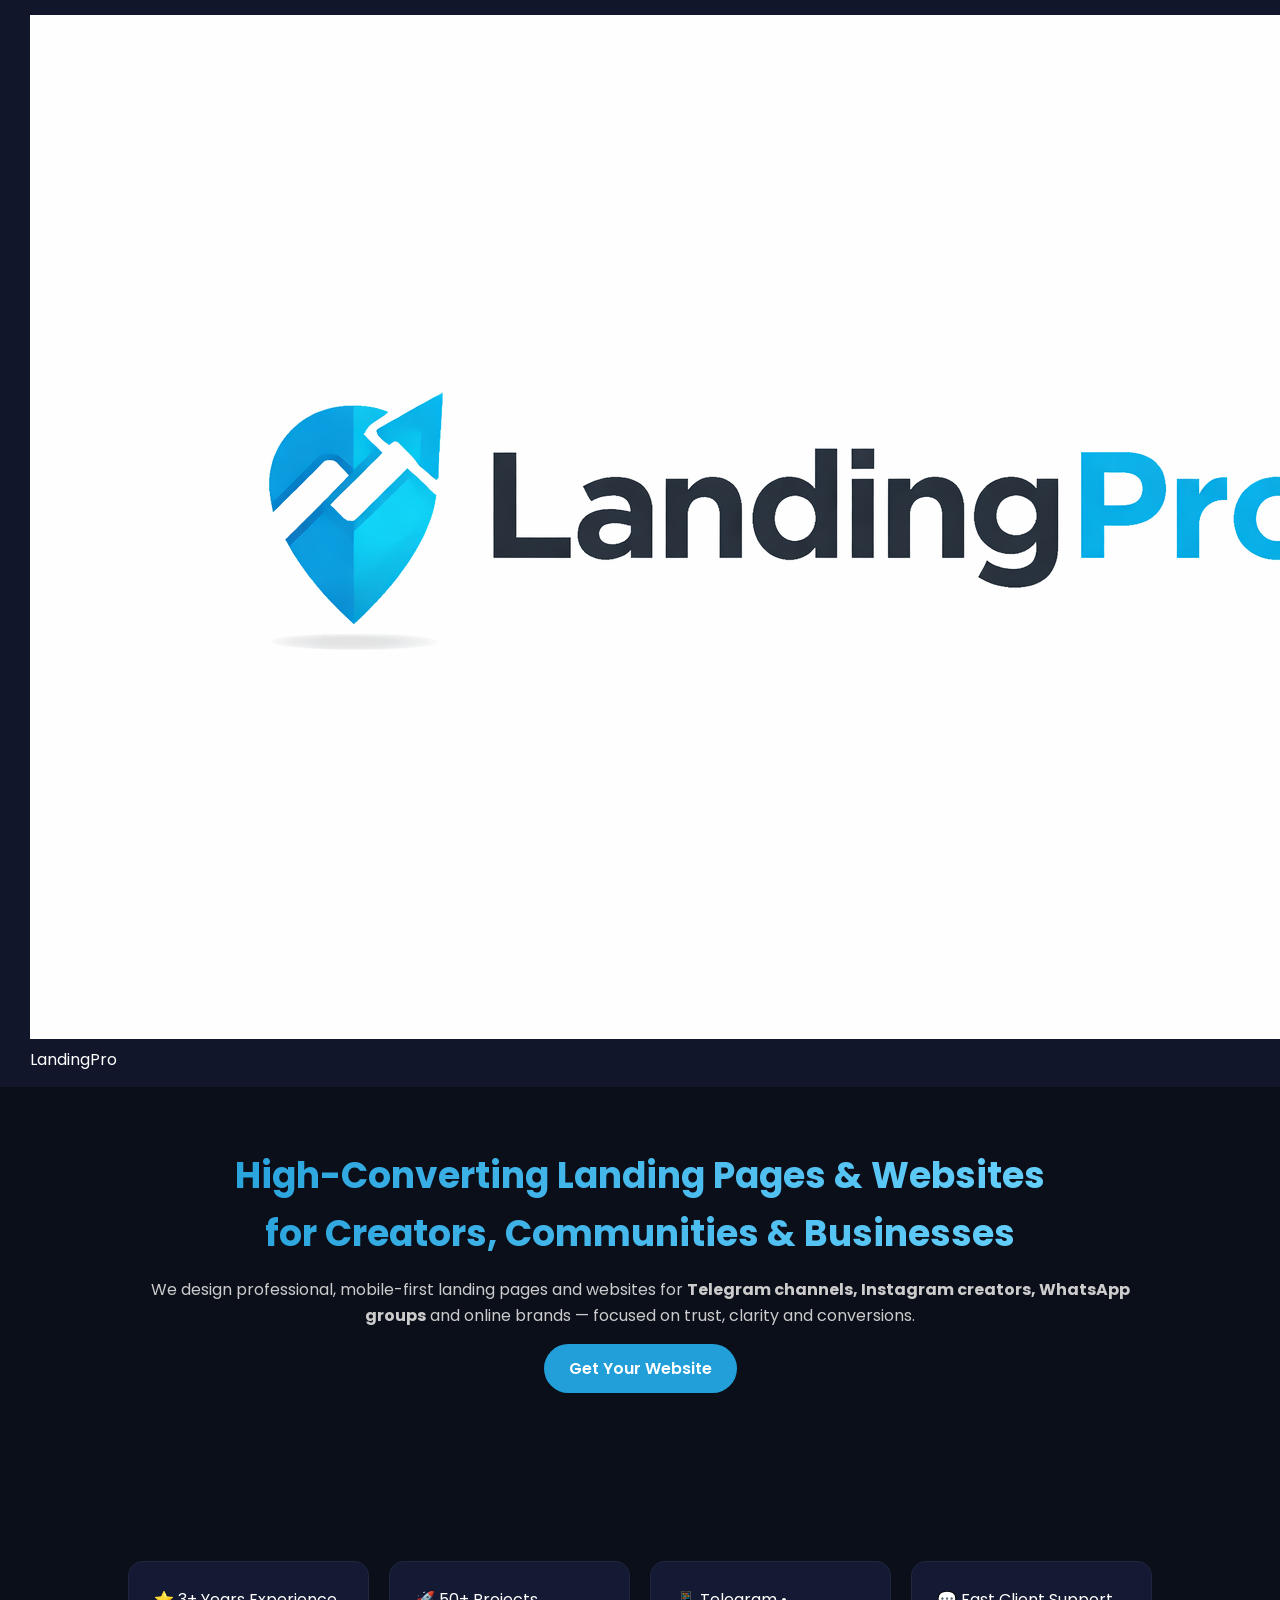
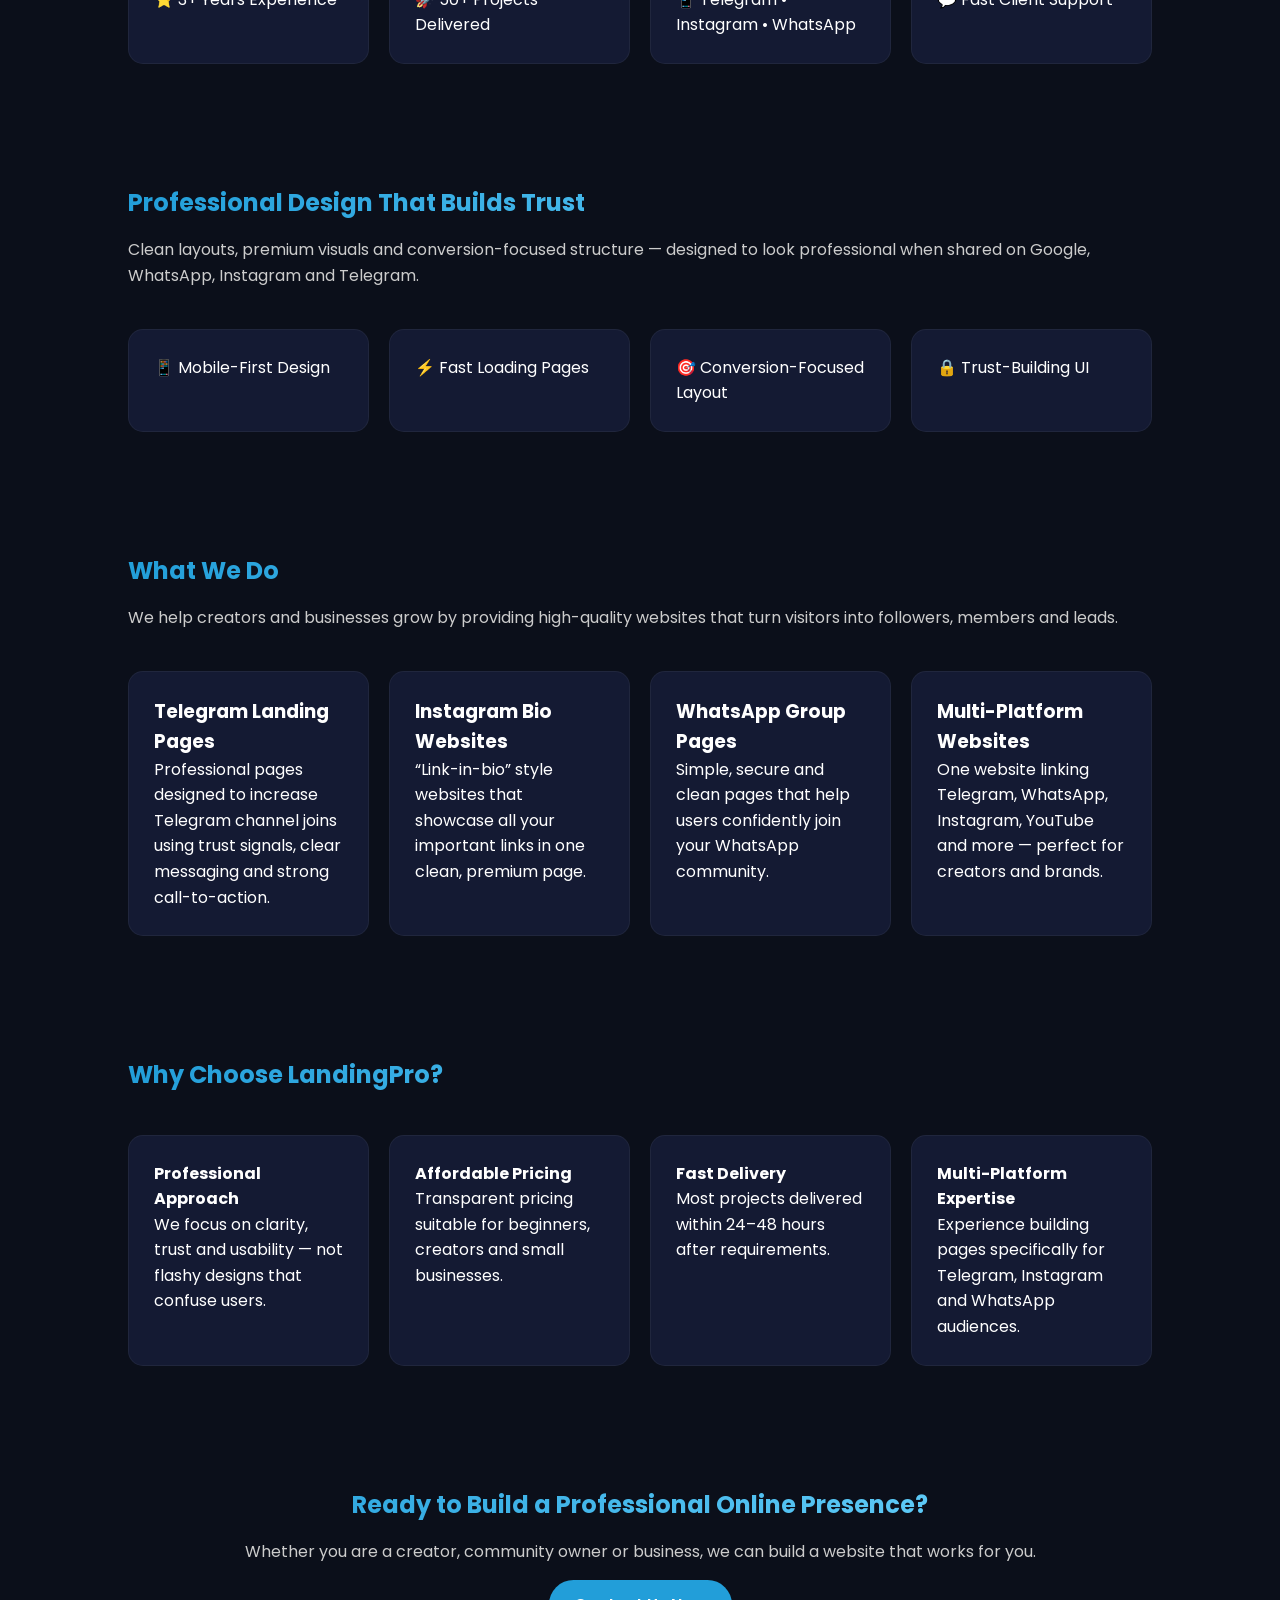
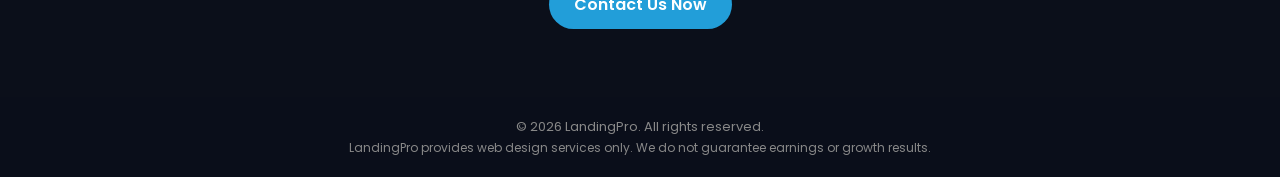
<file: my-website/index.html>
<!DOCTYPE html>
<html lang="en">
<head>
  <!-- BASIC -->
  <meta charset="UTF-8">
  <meta name="viewport" content="width=device-width, initial-scale=1.0">

  <!-- TITLE (VERY IMPORTANT) -->
  <title>LandingPro | High-Converting Landing Pages for Telegram, Instagram & WhatsApp</title>

  <!-- SEO DESCRIPTION -->
  <meta name="description" content="LandingPro builds professional, high-converting landing pages and websites for Telegram channels, Instagram creators, WhatsApp communities and online businesses. Affordable pricing. Fast delivery.">

  <!-- KEYWORDS (OPTIONAL BUT GOOD) -->
  <meta name="keywords" content="landing page design, telegram landing page, instagram bio website, whatsapp landing page, link in bio website, web design services india">

  <!-- OPEN GRAPH (IMAGE WHEN YOU SHARE LINK) -->
  <meta property="og:title" content="LandingPro – Professional Landing Page Services">
  <meta property="og:description" content="We create premium landing pages & websites for Telegram, Instagram, WhatsApp & creators to increase joins, leads and trust.">
  <meta property="og:image" content="https://yourdomain.com/assets/preview.jpg">
  <meta property="og:url" content="https://yourdomain.com">
  <meta property="og:type" content="website">

  <!-- WHATSAPP / TWITTER PREVIEW -->
  <meta name="twitter:card" content="summary_large_image">
  <meta name="twitter:title" content="LandingPro – Landing Pages That Convert">
  <meta name="twitter:description" content="Professional landing pages for Telegram, Instagram & WhatsApp.">
  <meta name="twitter:image" content="https://yourdomain.com/assets/preview.jpg">

  <!-- CSS -->
  <link rel="stylesheet" href="css/style.css">

  <!-- FONT -->
  <link href="https://fonts.googleapis.com/css2?family=Poppins:wght@300;400;600;700&display=swap" rel="stylesheet">
</head>

<body>

<!-- HEADER -->
<header class="site-header">
  <div class="header-left">
    <img src="assets/logo.png" alt="LandingPro Logo" class="logo">
    <span class="brand">LandingPro</span>
  </div>

  <nav class="nav" id="navMenu">
    <a href="index.html">Home</a>
    <a href="services.html">Services</a>
    <a href="portfolio.html">Portfolio</a>
    <a href="pricing.html">Pricing</a>
    <a href="contact.html">Contact</a>
  </nav>

  <div class="menu-toggle" id="menuToggle">☰</div>
</header>



<!-- HERO SECTION -->
<section class="hero">
  <h1>
    High-Converting Landing Pages & Websites<br>
    for Creators, Communities & Businesses
  </h1>

  <p>
    We design professional, mobile-first landing pages and websites for  
    <strong>Telegram channels, Instagram creators, WhatsApp groups</strong>  
    and online brands — focused on trust, clarity and conversions.
  </p>

  <a href="contact.html" class="btn">Get Your Website</a>
</section>


<section>
  <div class="cards">
    <div class="card">⭐ 3+ Years Experience</div>
    <div class="card">🚀 50+ Projects Delivered</div>
    <div class="card">📱 Telegram • Instagram • WhatsApp</div>
    <div class="card">💬 Fast Client Support</div>
  </div>
</section>

<!-- IMAGE / PREVIEW SECTION -->
<section>
  <h2>Professional Design That Builds Trust</h2>
  <p style="color:#ccc;">
    Clean layouts, premium visuals and conversion-focused structure —  
    designed to look professional when shared on Google, WhatsApp, Instagram and Telegram.
  </p>

  <div class="cards">
    <div class="card">📱 Mobile-First Design</div>
    <div class="card">⚡ Fast Loading Pages</div>
    <div class="card">🎯 Conversion-Focused Layout</div>
    <div class="card">🔒 Trust-Building UI</div>
  </div>

  <!-- NOTE FOR YOU -->
  <!-- Add preview image here later:
       assets/preview.jpg
       This image is used when sharing the website link -->
</section>

<!-- SERVICES OVERVIEW -->
<section>
  <h2>What We Do</h2>
  <p style="color:#ccc;">
    We help creators and businesses grow by providing high-quality websites
    that turn visitors into followers, members and leads.
  </p>

  <div class="cards">
    <div class="card">
      <h3>Telegram Landing Pages</h3>
      <p>
        Professional pages designed to increase Telegram channel joins  
        using trust signals, clear messaging and strong call-to-action.
      </p>
    </div>

    <div class="card">
      <h3>Instagram Bio Websites</h3>
      <p>
        “Link-in-bio” style websites that showcase all your important links  
        in one clean, premium page.
      </p>
    </div>

    <div class="card">
      <h3>WhatsApp Group Pages</h3>
      <p>
        Simple, secure and clean pages that help users confidently  
        join your WhatsApp community.
      </p>
    </div>

    <div class="card">
      <h3>Multi-Platform Websites</h3>
      <p>
        One website linking Telegram, WhatsApp, Instagram, YouTube and more —  
        perfect for creators and brands.
      </p>
    </div>
  </div>
</section>

<!-- WHY CHOOSE US -->
<section>
  <h2>Why Choose LandingPro?</h2>

  <div class="cards">
    <div class="card">
      <strong>Professional Approach</strong>
      <p>
        We focus on clarity, trust and usability — not flashy designs  
        that confuse users.
      </p>
    </div>

    <div class="card">
      <strong>Affordable Pricing</strong>
      <p>
        Transparent pricing suitable for beginners, creators and small businesses.
      </p>
    </div>

    <div class="card">
      <strong>Fast Delivery</strong>
      <p>
        Most projects delivered within 24–48 hours after requirements.
      </p>
    </div>

    <div class="card">
      <strong>Multi-Platform Expertise</strong>
      <p>
        Experience building pages specifically for Telegram, Instagram and WhatsApp audiences.
      </p>
    </div>
  </div>
</section>

<!-- CTA -->
<section class="hero">
  <h2>Ready to Build a Professional Online Presence?</h2>
  <p>
    Whether you are a creator, community owner or business,  
    we can build a website that works for you.
  </p>
  <a href="contact.html" class="btn">Contact Us Now</a>
</section>

<!-- FOOTER -->
<footer>
  <p>© 2026 LandingPro. All rights reserved.</p>
  <p style="font-size:12px;">
    LandingPro provides web design services only.  
    We do not guarantee earnings or growth results.
  </p>
</footer>

<script src="js/script.js"></script>
</body>
</html>

</body>
</html>
</file>
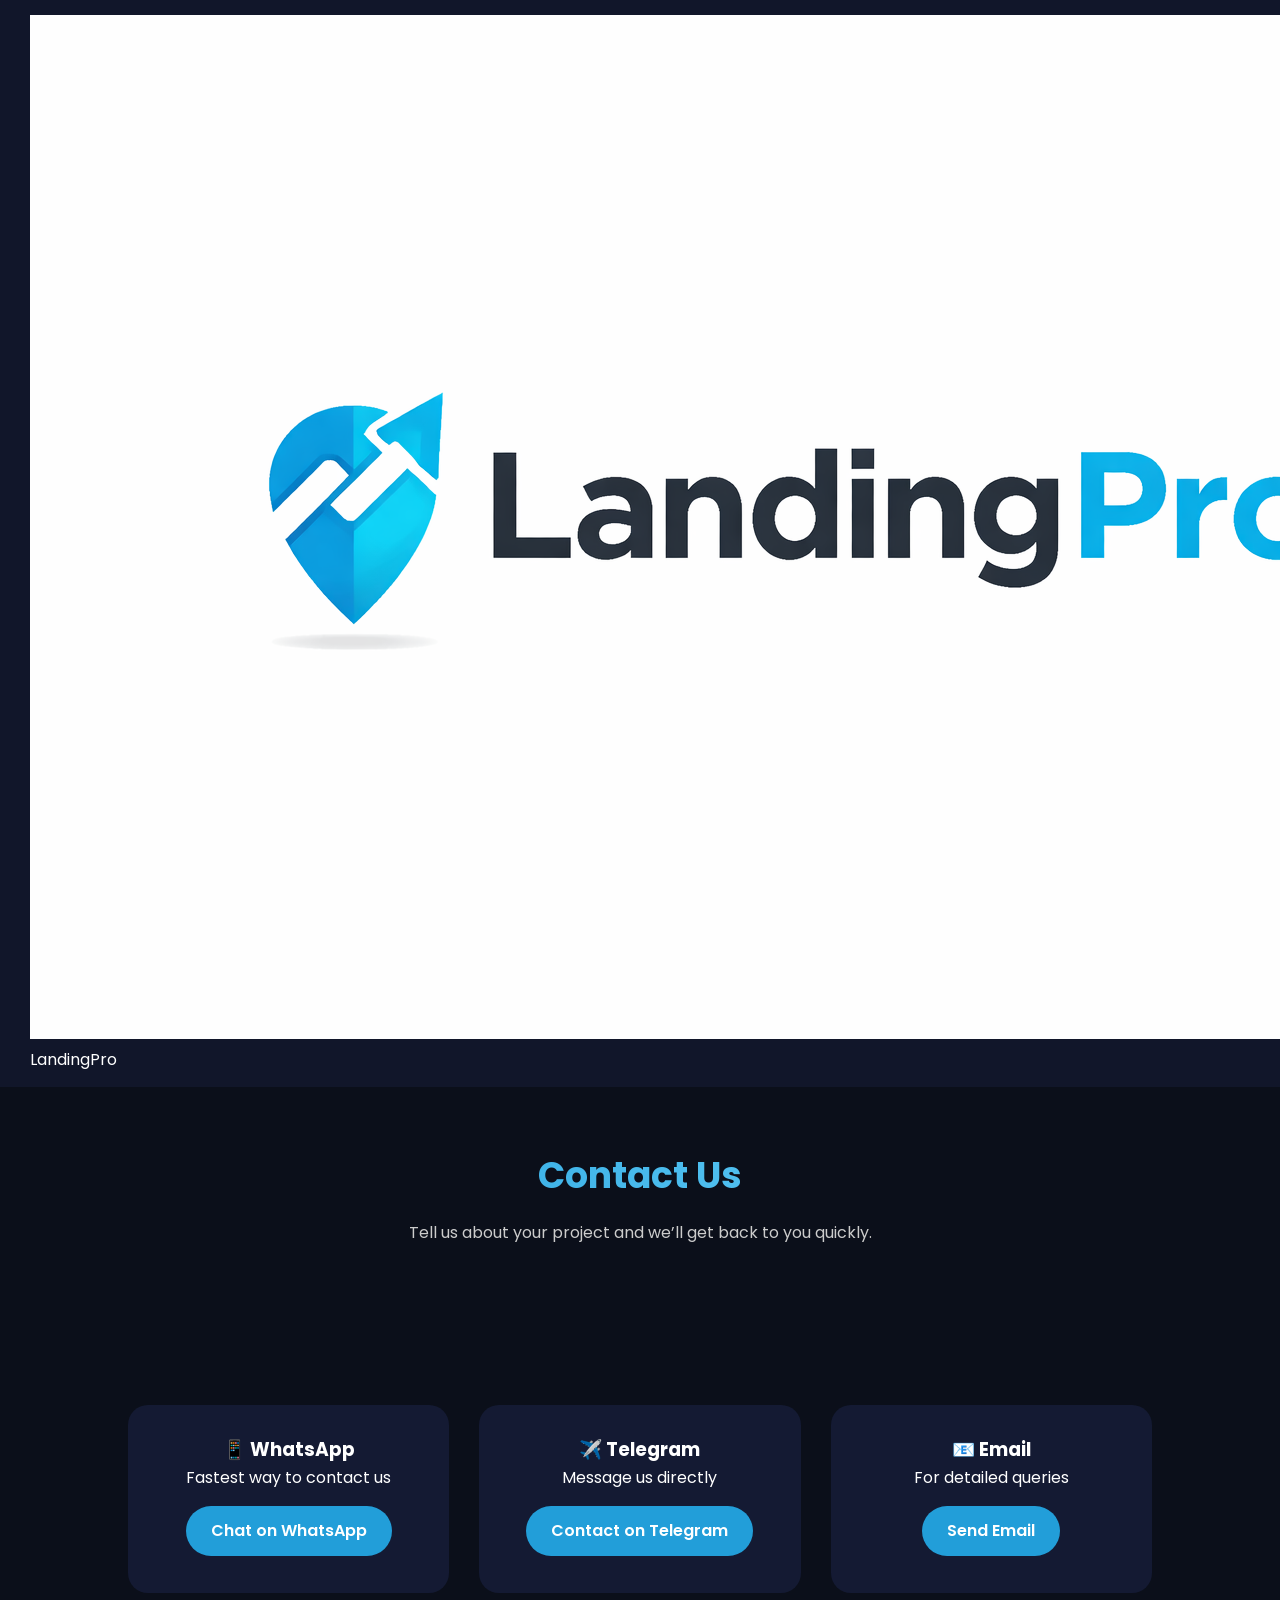
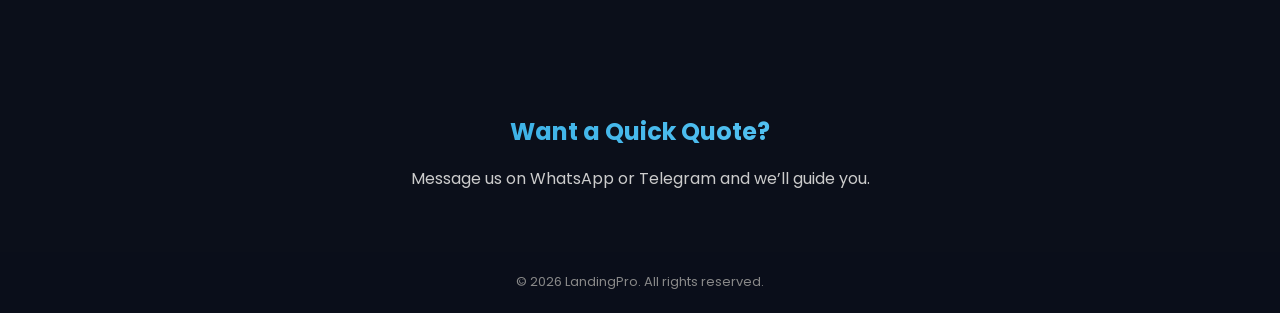
<file: my-website/contact.html>
<!DOCTYPE html>
<html lang="en">
<head>
  <meta charset="UTF-8">
  <title>Contact | LandingPro – Get Your Landing Page</title>
  <meta name="description" content="Contact LandingPro to get professional landing pages and websites for Telegram, Instagram, WhatsApp and businesses. Fast response guaranteed.">
  <meta name="viewport" content="width=device-width, initial-scale=1.0">

  <link rel="stylesheet" href="css/style.css">
  <link href="https://fonts.googleapis.com/css2?family=Poppins:wght@300;400;600;700&display=swap" rel="stylesheet">
</head>

<body>

<header class="site-header">
  <div class="header-left">
    <img src="assets/logo.png" alt="LandingPro Logo" class="logo">
    <span class="brand">LandingPro</span>
  </div>

  <nav class="nav" id="navMenu">
    <a href="index.html">Home</a>
    <a href="services.html">Services</a>
    <a href="portfolio.html">Portfolio</a>
    <a href="pricing.html">Pricing</a>
    <a href="contact.html" class="active">Contact</a>
  </nav>

  <div class="menu-toggle" id="menuToggle">☰</div>
</header>

<section class="hero">
  <h1>Contact Us</h1>
  <p>
    Tell us about your project and we’ll get back to you quickly.
  </p>
</section>

<section>
  <div class="contact-grid">

    <div class="contact-card">
      <h3>📱 WhatsApp</h3>
      <p>Fastest way to contact us</p>
      <a href="https://wa.me/91XXXXXXXXXX" class="btn">Chat on WhatsApp</a>
    </div>

    <div class="contact-card">
      <h3>✈️ Telegram</h3>
      <p>Message us directly</p>
      <a href="https://t.me/yourusername" class="btn">Contact on Telegram</a>
    </div>

    <div class="contact-card">
      <h3>📧 Email</h3>
      <p>For detailed queries</p>
      <a href="mailto:youremail@gmail.com" class="btn">Send Email</a>
    </div>

  </div>
</section>

<section class="hero">
  <h2>Want a Quick Quote?</h2>
  <p>
    Message us on WhatsApp or Telegram and we’ll guide you.
  </p>
</section>

<footer>
  <p>© 2026 LandingPro. All rights reserved.</p>
</footer>

<script src="js/script.js"></script>
</body>
</html>
</file>
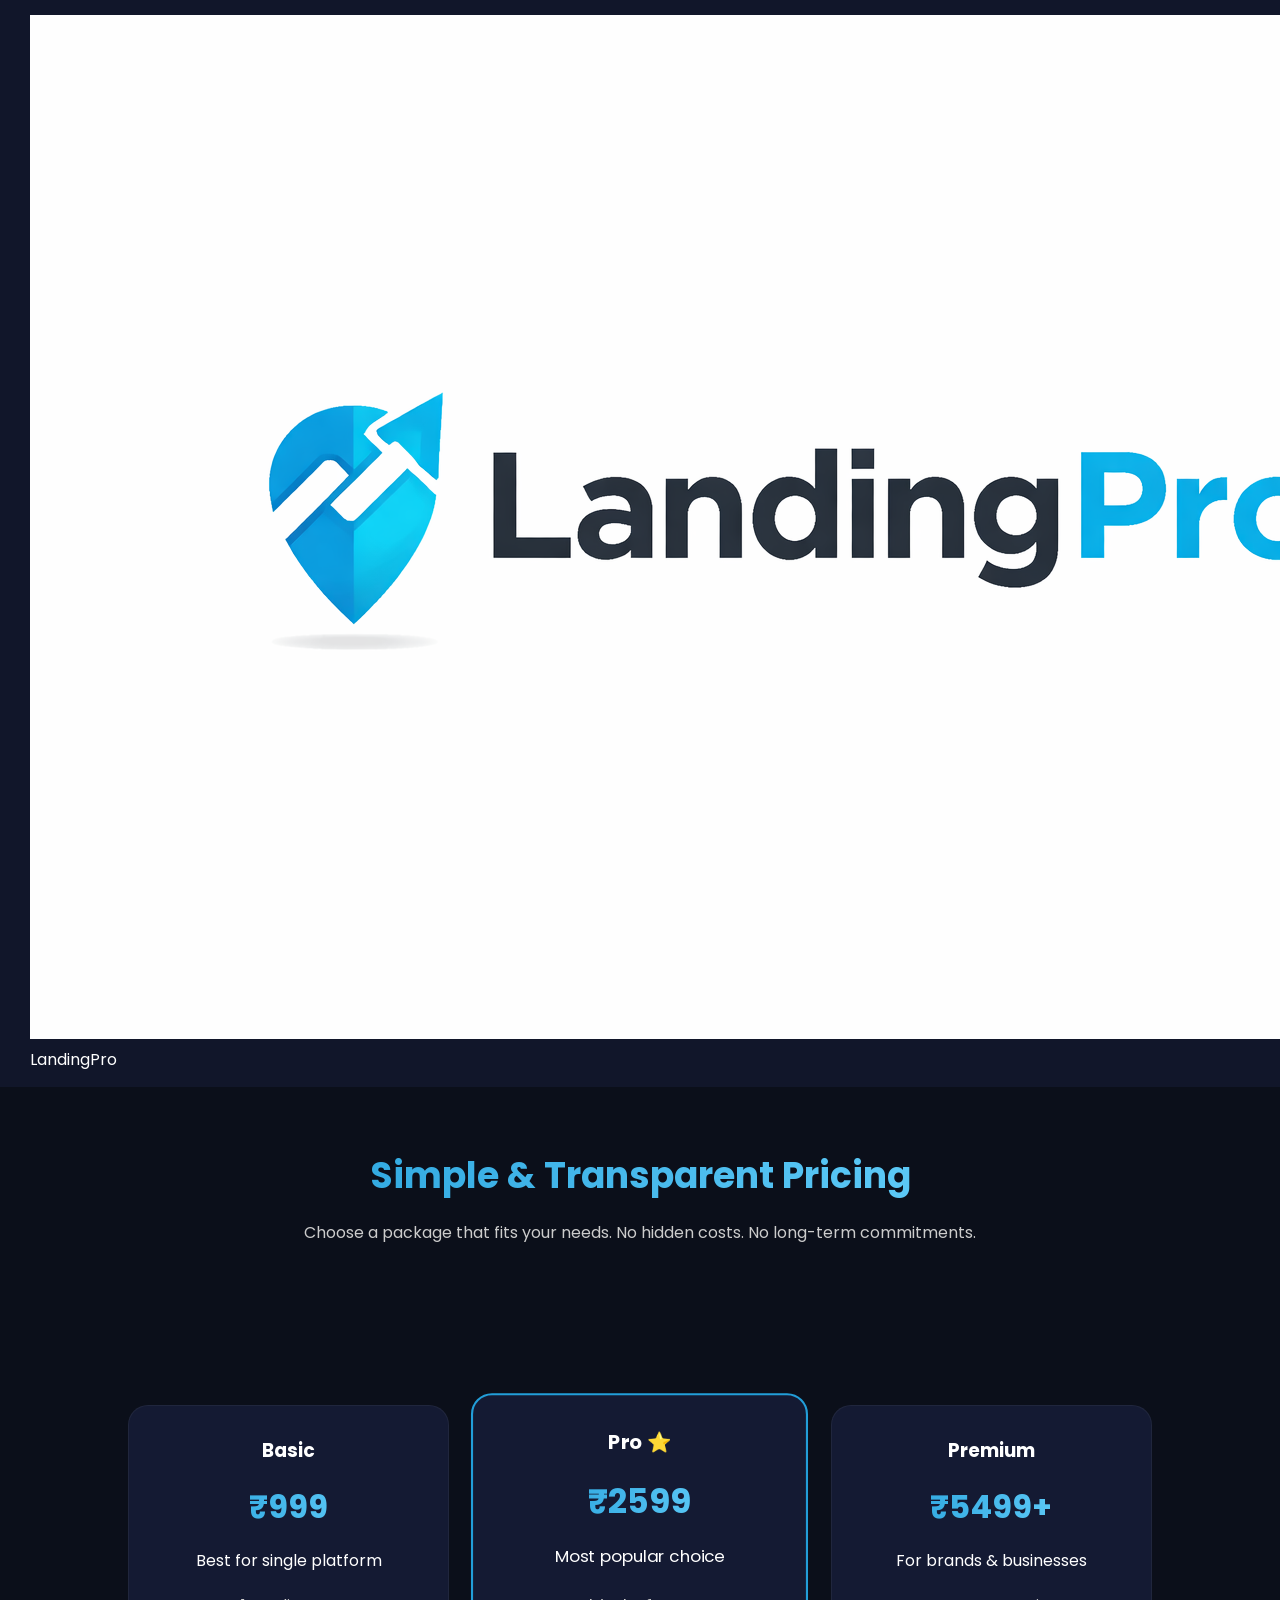
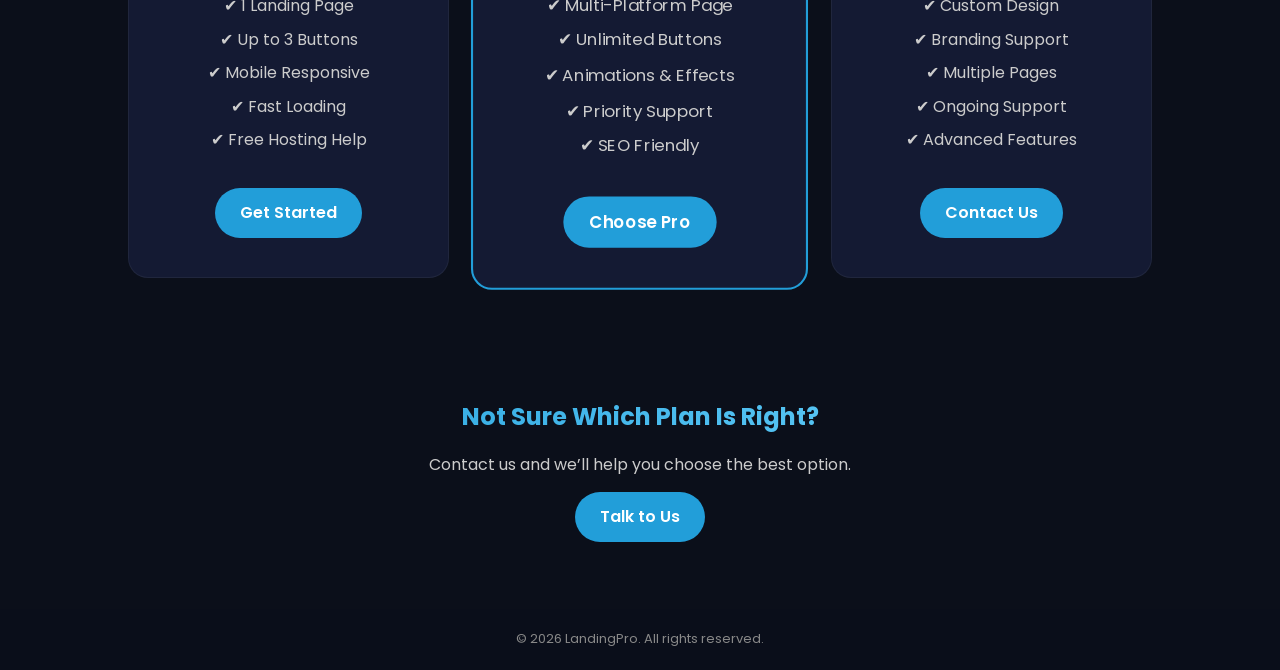
<file: my-website/pricing.html>
<!DOCTYPE html>
<html lang="en">
<head>
  <meta charset="UTF-8">
  <title>Pricing | LandingPro – Affordable Landing Page Packages</title>
  <meta name="description" content="LandingPro pricing plans for Telegram landing pages, Instagram bio websites, WhatsApp group pages and multi-platform websites. Transparent and affordable packages.">
  <meta name="viewport" content="width=device-width, initial-scale=1.0">

  <link rel="stylesheet" href="css/style.css">
  <link href="https://fonts.googleapis.com/css2?family=Poppins:wght@300;400;600;700&display=swap" rel="stylesheet">
</head>

<body>

<header class="site-header">
  <div class="header-left">
    <img src="assets/logo.png" alt="LandingPro Logo" class="logo">
    <span class="brand">LandingPro</span>
  </div>

  <nav class="nav" id="navMenu">
    <a href="index.html">Home</a>
    <a href="services.html">Services</a>
    <a href="portfolio.html">Portfolio</a>
    <a href="pricing.html" class="active">Pricing</a>
    <a href="contact.html">Contact</a>
  </nav>

  <div class="menu-toggle" id="menuToggle">☰</div>
</header>

<section class="hero">
  <h1>Simple & Transparent Pricing</h1>
  <p>
    Choose a package that fits your needs.  
    No hidden costs. No long-term commitments.
  </p>
</section>

<section>
  <div class="pricing-grid">

    <!-- BASIC -->
    <div class="pricing-card">
      <h3>Basic</h3>
      <h2>₹999</h2>
      <p class="price-desc">Best for single platform</p>
      <ul>
        <li>✔ 1 Landing Page</li>
        <li>✔ Up to 3 Buttons</li>
        <li>✔ Mobile Responsive</li>
        <li>✔ Fast Loading</li>
        <li>✔ Free Hosting Help</li>
      </ul>
      <a href="contact.html" class="btn">Get Started</a>
    </div>

    <!-- PRO -->
    <div class="pricing-card featured">
      <h3>Pro ⭐</h3>
      <h2>₹2599</h2>
      <p class="price-desc">Most popular choice</p>
      <ul>
        <li>✔ Multi-Platform Page</li>
        <li>✔ Unlimited Buttons</li>
        <li>✔ Animations & Effects</li>
        <li>✔ Priority Support</li>
        <li>✔ SEO Friendly</li>
      </ul>
      <a href="contact.html" class="btn">Choose Pro</a>
    </div>

    <!-- PREMIUM -->
    <div class="pricing-card">
      <h3>Premium</h3>
      <h2>₹5499+</h2>
      <p class="price-desc">For brands & businesses</p>
      <ul>
        <li>✔ Custom Design</li>
        <li>✔ Branding Support</li>
        <li>✔ Multiple Pages</li>
        <li>✔ Ongoing Support</li>
        <li>✔ Advanced Features</li>
      </ul>
      <a href="contact.html" class="btn">Contact Us</a>
    </div>

  </div>
</section>

<section class="hero">
  <h2>Not Sure Which Plan Is Right?</h2>
  <p>
    Contact us and we’ll help you choose the best option.
  </p>
  <a href="contact.html" class="btn">Talk to Us</a>
</section>

<footer>
  <p>© 2026 LandingPro. All rights reserved.</p>
</footer>

<script src="js/script.js"></script>
</body>
</html>
</file>
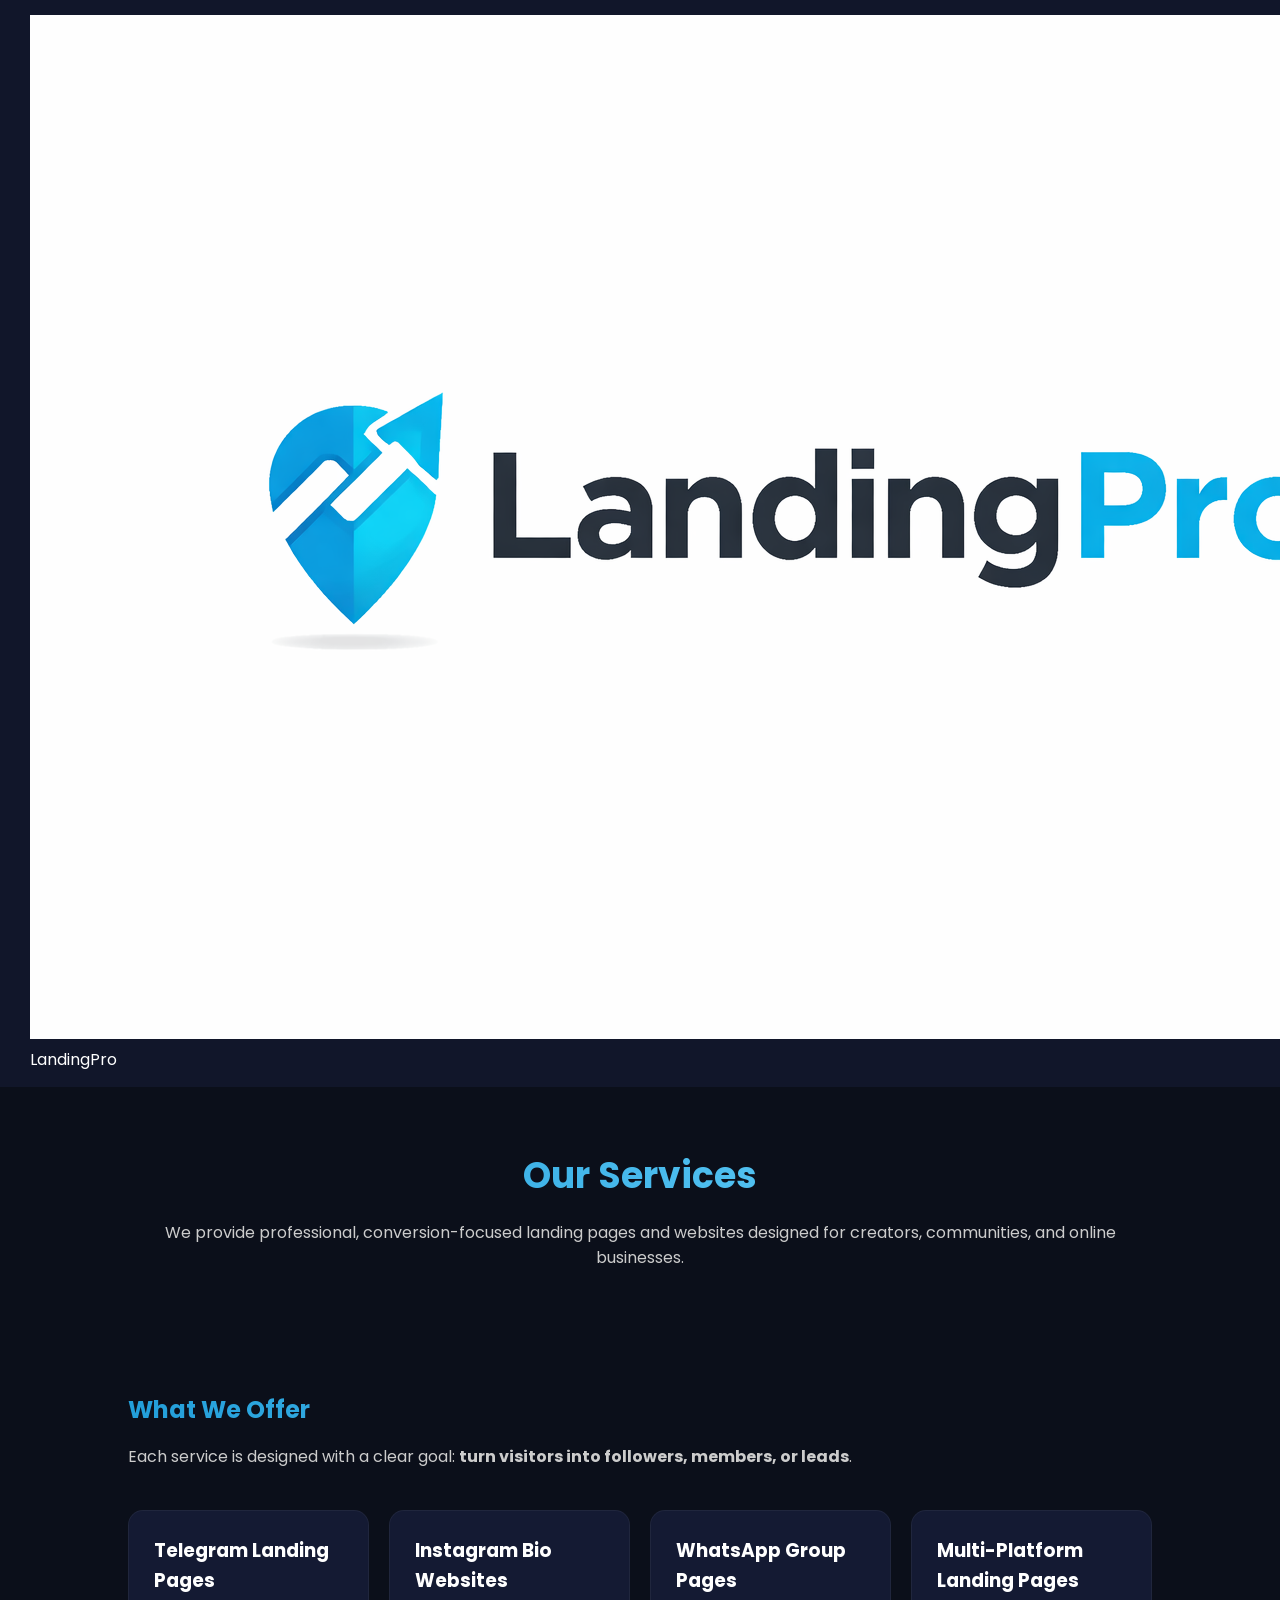
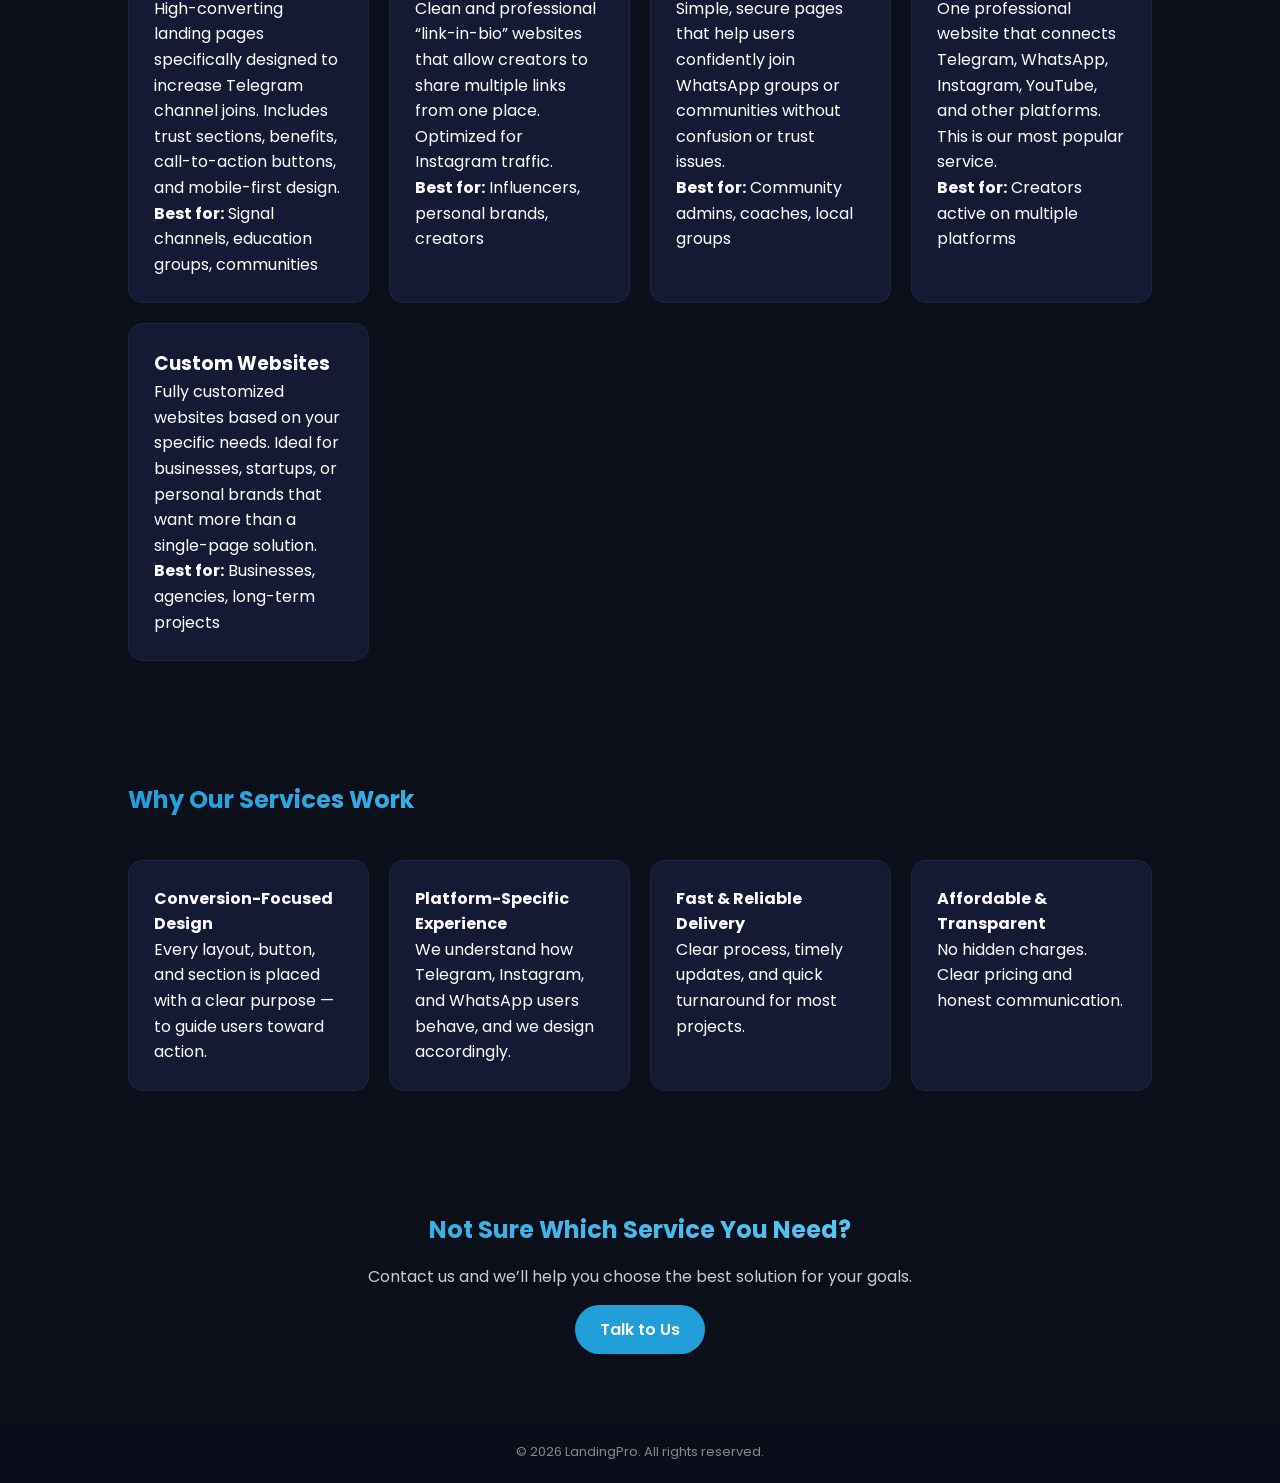
<file: my-website/services.html>
<!DOCTYPE html>
<html lang="en">
<head>
  <meta charset="UTF-8">
  <title>Services | LandingPro – Professional Landing Page Services</title>
  <meta name="description" content="Explore LandingPro services including Telegram landing pages, Instagram bio websites, WhatsApp group pages, and multi-platform websites. Affordable, professional, and conversion-focused.">
  <meta name="viewport" content="width=device-width, initial-scale=1.0">

  <link rel="stylesheet" href="css/style.css">
  <link href="https://fonts.googleapis.com/css2?family=Poppins:wght@300;400;600;700&display=swap" rel="stylesheet">
</head>

<body>

<!-- HEADER (same as index) -->
<header class="site-header">
  <div class="header-left">
    <img src="assets/logo.png" alt="LandingPro Logo" class="logo">
    <span class="brand">LandingPro</span>
  </div>

  <nav class="nav" id="navMenu">
    <a href="index.html">Home</a>
    <a href="services.html" class="active">Services</a>
    <a href="portfolio.html">Portfolio</a>
    <a href="pricing.html">Pricing</a>
    <a href="contact.html">Contact</a>
  </nav>

  <div class="menu-toggle" id="menuToggle">☰</div>
</header>

<!-- HERO -->
<section class="hero">
  <h1>Our Services</h1>
  <p>
    We provide professional, conversion-focused landing pages and websites  
    designed for creators, communities, and online businesses.
  </p>
</section>

<!-- SERVICES LIST -->
<section>
  <h2>What We Offer</h2>
  <p style="color:#ccc;">
    Each service is designed with a clear goal:  
    <strong>turn visitors into followers, members, or leads</strong>.
  </p>

  <div class="cards">

    <div class="card">
      <h3>Telegram Landing Pages</h3>
      <p>
        High-converting landing pages specifically designed to increase
        Telegram channel joins. Includes trust sections, benefits,
        call-to-action buttons, and mobile-first design.
      </p>
      <p><strong>Best for:</strong> Signal channels, education groups, communities</p>
    </div>

    <div class="card">
      <h3>Instagram Bio Websites</h3>
      <p>
        Clean and professional “link-in-bio” websites that allow creators
        to share multiple links from one place. Optimized for Instagram traffic.
      </p>
      <p><strong>Best for:</strong> Influencers, personal brands, creators</p>
    </div>

    <div class="card">
      <h3>WhatsApp Group Pages</h3>
      <p>
        Simple, secure pages that help users confidently join WhatsApp
        groups or communities without confusion or trust issues.
      </p>
      <p><strong>Best for:</strong> Community admins, coaches, local groups</p>
    </div>

    <div class="card">
      <h3>Multi-Platform Landing Pages</h3>
      <p>
        One professional website that connects Telegram, WhatsApp, Instagram,
        YouTube, and other platforms. This is our most popular service.
      </p>
      <p><strong>Best for:</strong> Creators active on multiple platforms</p>
    </div>

    <div class="card">
      <h3>Custom Websites</h3>
      <p>
        Fully customized websites based on your specific needs.
        Ideal for businesses, startups, or personal brands that want
        more than a single-page solution.
      </p>
      <p><strong>Best for:</strong> Businesses, agencies, long-term projects</p>
    </div>

  </div>
</section>

<!-- WHY OUR SERVICES -->
<section>
  <h2>Why Our Services Work</h2>

  <div class="cards">
    <div class="card">
      <strong>Conversion-Focused Design</strong>
      <p>
        Every layout, button, and section is placed with a clear purpose —
        to guide users toward action.
      </p>
    </div>

    <div class="card">
      <strong>Platform-Specific Experience</strong>
      <p>
        We understand how Telegram, Instagram, and WhatsApp users behave,
        and we design accordingly.
      </p>
    </div>

    <div class="card">
      <strong>Fast & Reliable Delivery</strong>
      <p>
        Clear process, timely updates, and quick turnaround for most projects.
      </p>
    </div>

    <div class="card">
      <strong>Affordable & Transparent</strong>
      <p>
        No hidden charges. Clear pricing and honest communication.
      </p>
    </div>
  </div>
</section>

<!-- CTA -->
<section class="hero">
  <h2>Not Sure Which Service You Need?</h2>
  <p>
    Contact us and we’ll help you choose the best solution for your goals.
  </p>
  <a href="contact.html" class="btn">Talk to Us</a>
</section>

<!-- FOOTER -->
<footer>
  <p>© 2026 LandingPro. All rights reserved.</p>
</footer>

<script src="js/script.js"></script>
</body>
</html>
</file>
<file: my-website/css/style.css>
* {
  margin: 0;
  padding: 0;
  box-sizing: border-box;
  font-family: 'Poppins', sans-serif;
}

body {
  background: #0b0f1a;
  color: #fff;
  line-height: 1.6;
}

a {
  color: inherit;
  text-decoration: none;
}

/* HEADER */
header {
  background: #11162a;
  padding: 15px 30px;
  display: flex;
  justify-content: space-between;
  align-items: center;
}

header h2 {
  color: #229ED9;
}

nav a {
  margin-left: 20px;
  font-size: 14px;
}

/* BUTTON */
.btn {
  background: #229ED9;
  padding: 12px 25px;
  border-radius: 25px;
  display: inline-block;
  margin-top: 15px;
  font-weight: 600;
}

/* SECTIONS */
section {
  padding: 60px 10%;
}

.hero {
  text-align: center;
}

.hero h1 {
  font-size: 36px;
}

.hero p {
  margin-top: 10px;
  color: #ccc;
}

/* CARDS */
.cards {
  display: grid;
  grid-template-columns: repeat(auto-fit, minmax(220px,1fr));
  gap: 20px;
  margin-top: 40px;
}

.card {
  background: #141a33;
  padding: 25px;
  border-radius: 15px;
}

/* FOOTER */
footer {
  background: #0a0e1a;
  text-align: center;
  padding: 20px;
  font-size: 13px;
  color: #888;
}

/* CONTACT */
.contact-box {
  max-width: 500px;
  margin: auto;
  background: #141a33;
  padding: 30px;
  border-radius: 15px;
}

.contact-box a {
  display: block;
  margin: 10px 0;
  background: #229ED9;
  padding: 12px;
  border-radius: 20px;
  text-align: center;
}

/* MOBILE */
@media (max-width:768px){
  section { padding: 40px 6%; }
  .hero h1 { font-size: 28px; }
}

/* PREMIUM EFFECTS */
.card {
  transition: all 0.3s ease;
  border: 1px solid rgba(255,255,255,0.05);
}

.card:hover {
  transform: translateY(-8px);
  box-shadow: 0 20px 40px rgba(0,0,0,0.4);
  border-color: #229ED9;
}

/* BUTTON GLOW */
.btn {
  position: relative;
  overflow: hidden;
}

.btn::after {
  content: "";
  position: absolute;
  inset: 0;
  background: linear-gradient(120deg, transparent, rgba(255,255,255,0.3), transparent);
  transform: translateX(-100%);
}

.btn:hover::after {
  transform: translateX(100%);
  transition: 0.6s;
}

/* SECTION HEADINGS */
section h1, section h2 {
  margin-bottom: 15px;
  background: linear-gradient(90deg, #229ED9, #6dd5ff);
  -webkit-background-clip: text;
  -webkit-text-fill-color: transparent;
}

/* SMOOTH PAGE LOAD */
body {
  animation: fadeIn 0.8s ease;
}

@keyframes fadeIn {
  from { opacity: 0; transform: translateY(10px); }
  to { opacity: 1; transform: translateY(0); }
}


/* ===== HEADER & NAV FIX ===== */

.site-header {
  position: sticky;
  top: 0;
  z-index: 1000;
}

/* NAV DESKTOP */
.nav {
  display: flex;
  gap: 20px;
}

/* HAMBURGER ICON */
.menu-toggle {
  display: none;
  font-size: 28px;
  cursor: pointer;
  color: #fff;
}

/* ===== MOBILE MENU ===== */
@media (max-width: 768px) {

  .menu-toggle {
    display: block;
  }

  .nav {
    position: absolute;
    top: 64px;
    left: 0;
    width: 100%;
    background: #141a33;
    display: none;
    flex-direction: column;
    align-items: center;
    padding: 20px 0;
    z-index: 999;
    border-top: 1px solid rgba(255,255,255,0.1);
  }

  .nav a {
    padding: 14px 0;
    font-size: 16px;
    color: #ffffff;
    width: 100%;
    text-align: center;
  }

  .nav a:hover {
    background: rgba(34,158,217,0.15);
  }

  .nav.show {
    display: flex;
  }
}
/* ===== PORTFOLIO ===== */

.portfolio-grid {
  display: grid;
  grid-template-columns: repeat(auto-fit, minmax(280px, 1fr));
  gap: 30px;
  margin-top: 40px;
}

.portfolio-card {
  background: #141a33;
  border-radius: 18px;
  overflow: hidden;
  transition: 0.3s ease;
  border: 1px solid rgba(255,255,255,0.05);
}

.portfolio-card:hover {
  transform: translateY(-8px);
  box-shadow: 0 20px 40px rgba(0,0,0,0.5);
}

.portfolio-card img {
  width: 100%;
  height: 180px;
  object-fit: cover;
}

.portfolio-content {
  padding: 20px;
}

.portfolio-content h3 {
  margin-bottom: 8px;
}

.portfolio-content p {
  font-size: 14px;
  color: #ccc;
}

.portfolio-actions {
  margin-top: 15px;
}
/* ===== PRICING ===== */

.pricing-grid {
  display: grid;
  grid-template-columns: repeat(auto-fit, minmax(260px, 1fr));
  gap: 30px;
  margin-top: 40px;
}

.pricing-card {
  background: #141a33;
  padding: 30px;
  border-radius: 20px;
  text-align: center;
  border: 1px solid rgba(255,255,255,0.05);
}

.pricing-card h2 {
  margin: 15px 0;
  font-size: 32px;
}

.pricing-card ul {
  list-style: none;
  margin: 20px 0;
}

.pricing-card ul li {
  margin: 8px 0;
  color: #ccc;
}

.pricing-card.featured {
  border: 2px solid #229ED9;
  transform: scale(1.05);
}
/* ===== CONTACT ===== */

.contact-grid {
  display: grid;
  grid-template-columns: repeat(auto-fit, minmax(260px, 1fr));
  gap: 30px;
  margin-top: 40px;
}

.contact-card {
  background: #141a33;
  padding: 30px;
  border-radius: 20px;
  text-align: center;
}
</file>
